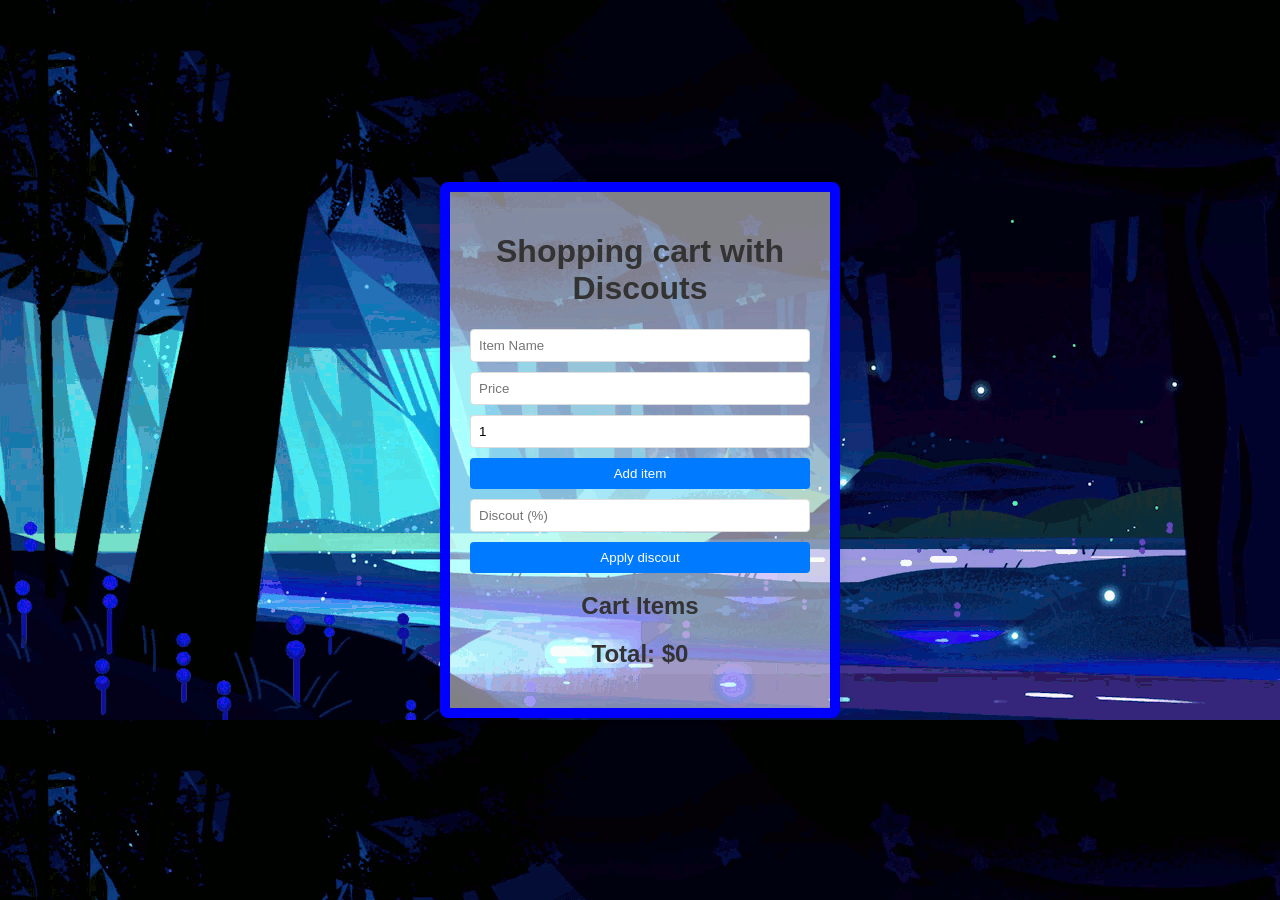
<file: shopping-cart/index.html>
<!DOCTYPE html>
<html lang="en">
  <head>
    <meta charset="UTF-8" />
    <meta name="viewport" content="width=device-width, initial-scale=1.0" />
    <title>Todo List with Categories</title>
    <link rel="stylesheet" href="styles.css" />
  </head>

  <body>
    <div class="container">
      <h1>Shopping cart with Discouts</h1>

      <!-- Add Task Form -->
      <div class="form">
        <input type="text" id="itemName" placeholder="Item Name" />
        <input type="text" id="price" placeholder="Price" />
        <input type="text" id="amount" placeholder="amount" value="1" />
        <button onclick="addItem()">Add item</button>
        <input type="text" id="discout" placeholder="Discout (%)" />
        <button onclick="aplyDis()">Apply discout</button>
      </div>

      <!-- Task List -->
      <div class="cart-list">
        <h2>Cart Items</h2>
        <div id="items-list"></div>
        <h2 id="total">Total: $0</h2>
      </div>
    </div>

    <script src="main.js"></script>
  </body>
</html>
</file>
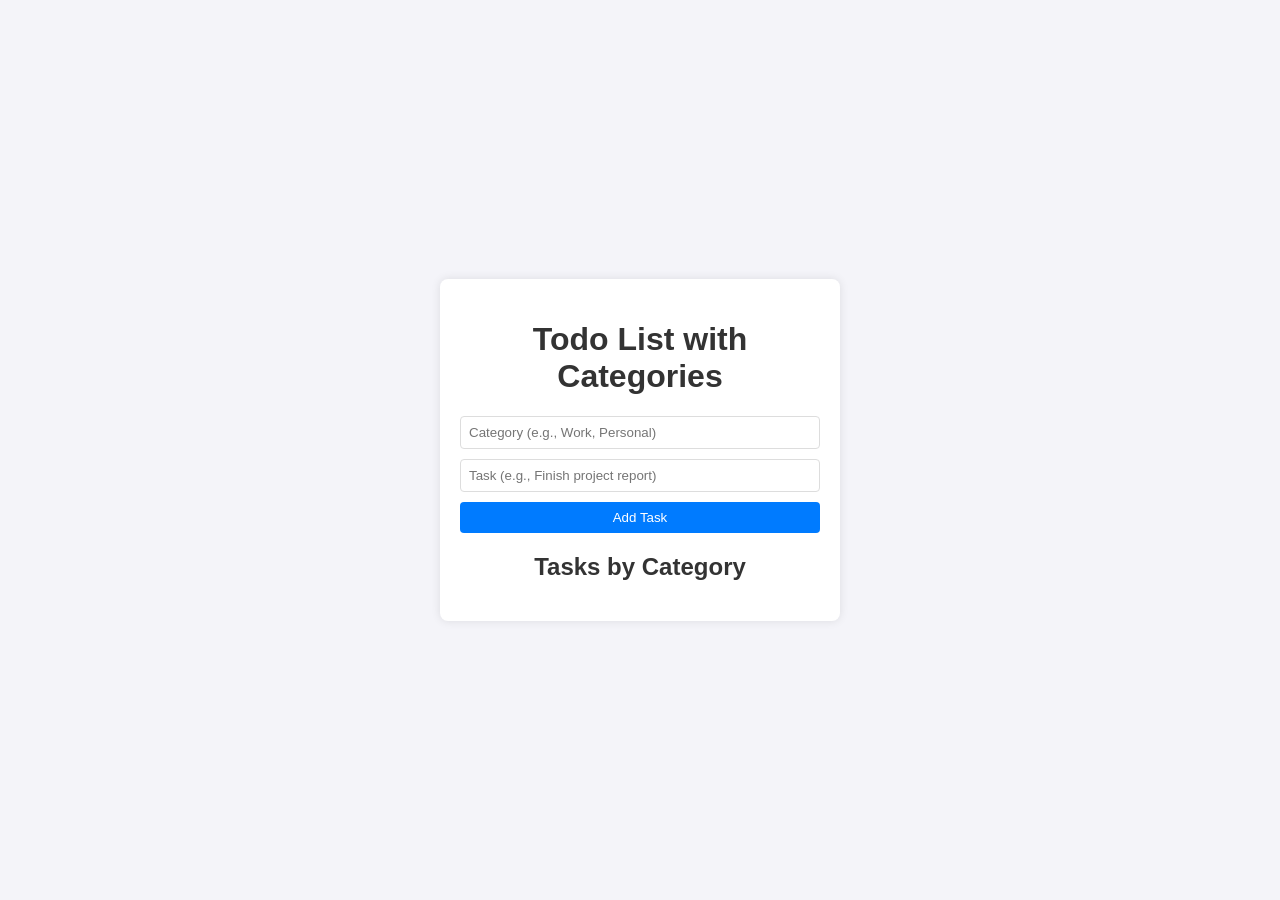
<file: todo-list/index.html>
<!DOCTYPE html>
<html lang="en">

<head>
    <meta charset="UTF-8">
    <meta name="viewport" content="width=device-width, initial-scale=1.0">
    <title>Todo List with Categories</title>
    <link rel="stylesheet" href="styles/main.css">
</head>

<body>
    <div class="container">
        <h1>Todo List with Categories</h1>

        <!-- Add Task Form -->
        <div class="form">
            <input type="text" id="category" placeholder="Category (e.g., Work, Personal)">
            <input type="text" id="task" placeholder="Task (e.g., Finish project report)">
            <button onclick="addTask()">Add Task</button>
        </div>

        <!-- Task List -->
        <div class="task-list">
            <h2>Tasks by Category</h2>
            <div id="tasks-list"></div>
        </div>
    </div>

    <script src="main.js"></script>
</body>

</html>
</file>
<file: shopping-cart/styles.css>
/* styles.css */

* {
  box-sizing: border-box;
}

body {
  font-family: Arial, sans-serif;
  display: flex;
  justify-content: center;
  align-items: center;
  min-height: 100vh;
  margin: 0;
  background-color: #f4f4f9;
  background-image: url(background.gif);
}

.container {
  width: 400px;
  background-color: rgba(255, 255, 255, 0.5);
  padding: 20px;
  border: 10px solid blue;
  box-shadow: 0px 0px 10px rgba(0, 0, 0, 0.1);
  border-radius: 8px;
}

h1,
h2 {
  text-align: center;
  color: #333;
}

.form {
  display: flex;
  gap: 10px;
  flex-wrap: wrap;
  flex-direction: column;
}

.form input {
  flex: 1;
  padding: 8px;
  border: 1px solid #ddd;
  border-radius: 4px;
}

button {
  padding: 8px 12px;
  color: white;
  background-color: #007bff;
  border: none;
  border-radius: 4px;
  cursor: pointer;
}

button:hover {
  background-color: #0056b3;
}

.task-list {
  margin-top: 20px;
}

.category {
  margin-bottom: 10px;
}

.category h3 {
  margin: 0;
  color: #007bff;
}

.cart-item {
  display: flex;
  justify-content: space-between;
  align-items: center;
  background-color: #f8f9fa;
  padding: 5px;
  border-radius: 4px;
  margin-top: 5px;
}

.cart-item button {
  background-color: #007bff;
  padding: 12px 6px;
  font-size: 0.8rem;
}

.cart-item button:hover {
  background-color: #c82333;
}
</file>
<file: todo-list/styles/main.css>
/* styles.css */

* {
  box-sizing: border-box;
}

body {
  font-family: Arial, sans-serif;
  display: flex;
  justify-content: center;
  align-items: center;
  min-height: 100vh;
  margin: 0;
  background-color: #f4f4f9;
}

.container {
  width: 400px;
  background-color: white;
  padding: 20px;
  box-shadow: 0px 0px 10px rgba(0, 0, 0, 0.1);
  border-radius: 8px;
}

h1,
h2 {
  text-align: center;
  color: #333;
}

.form {
  display: flex;
  gap: 10px;
  flex-wrap: wrap;
  flex-direction: column;
}

.form input {
  flex: 1;
  padding: 8px;
  border: 1px solid #ddd;
  border-radius: 4px;
}

button {
  padding: 8px 12px;
  color: white;
  background-color: #007bff;
  border: none;
  border-radius: 4px;
  cursor: pointer;
}

button:hover {
  background-color: #0056b3;
}

.task-list {
  margin-top: 20px;
}

.category {
  margin-bottom: 10px;
}

.category h3 {
  margin: 0;
  color: #007bff;
}

.task {
  display: flex;
  justify-content: space-between;
  align-items: center;
  background-color: #f8f9fa;
  padding: 5px;
  border-radius: 4px;
  margin-top: 5px;
}

.task button {
  background-color: #dc3545;
  padding: 12px 6px;
  font-size: 0.8rem;
}

.task button:hover {
  background-color: #c82333;
}
</file>
